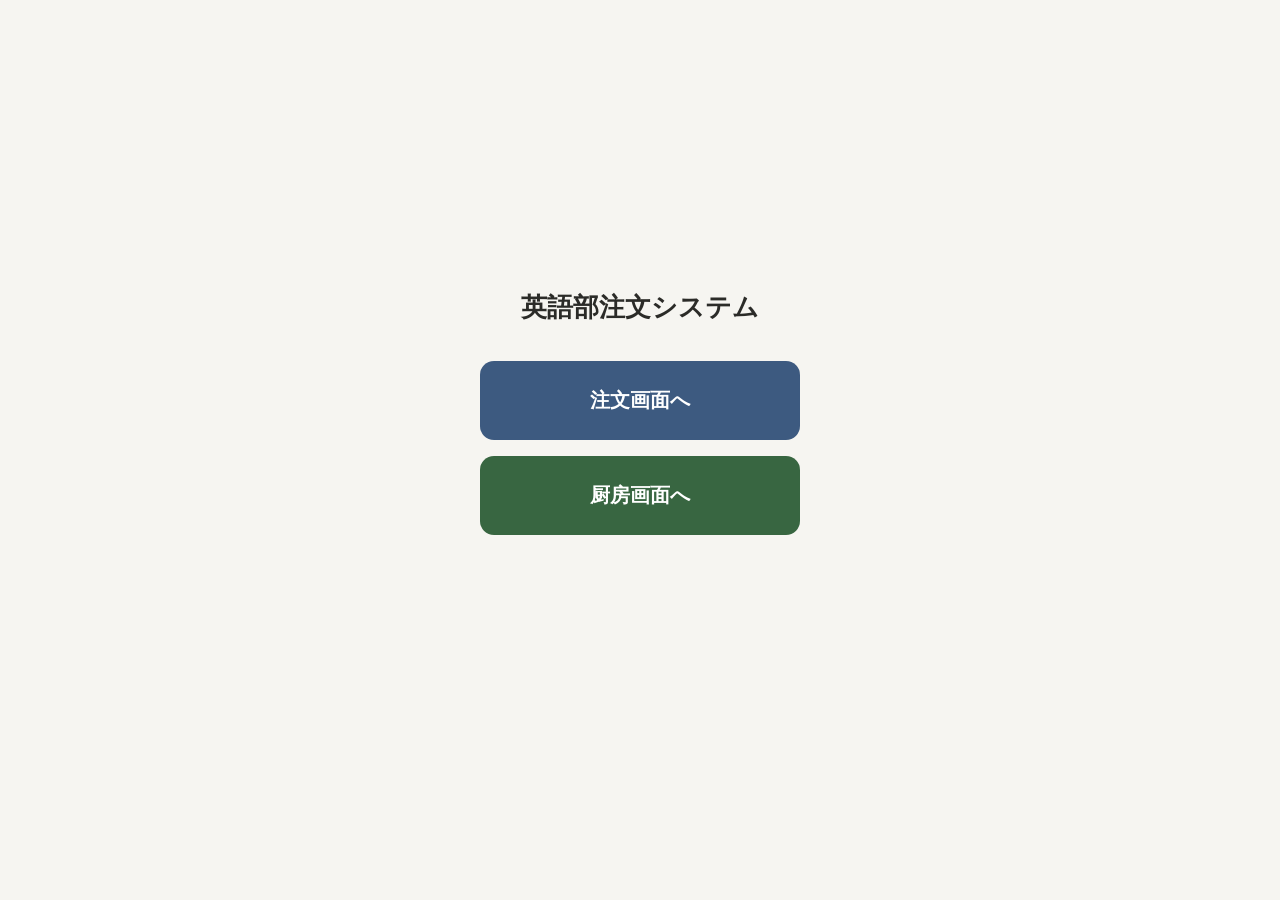
<file: index.html>
<!DOCTYPE html>
<html lang="ja">
<head>
<meta charset="UTF-8">
<meta name="viewport" content="width=device-width, initial-scale=1.0">
<title>英語部注文システム</title>
<link rel="stylesheet" href="style.css">
</head>
<body>
  <div class="top-page">
    <h1 class="top-page-title">英語部注文システム</h1>
    <div class="top-links">
      <a class="top-link-button top-link-order" href="order.html">注文画面へ</a>
      <a class="top-link-button top-link-kitchen" href="kitchen.html">厨房画面へ</a>
    </div>
  </div>
</body>
</html>
</file>
<file: style.css>
:root {
  --bg: #f6f5f1;
  --ink: #2b2b28;
  --sub-ink: #8a8578;
  --card-bg: #ffffff;
  --border: #ddd8cc;
  --order-accent: #3d5a80;
  --order-accent-dark: #2c4360;
  --kitchen-accent: #386641;
  --kitchen-accent-bg: #e7f0e4;
  --oldest-highlight: #bc6c25;
}

* {
  box-sizing: border-box;
}

body {
  margin: 0;
  padding: 16px;
  background: var(--bg);
  color: var(--ink);
  font-family: -apple-system, BlinkMacSystemFont, "Hiragino Sans", "Yu Gothic Medium", "Noto Sans JP", sans-serif;
  -webkit-tap-highlight-color: transparent;
}

h1 {
  font-size: 1.3rem;
  margin: 0;
}

.section-title {
  font-size: 1rem;
  color: var(--sub-ink);
  margin: 20px 0 10px;
  font-weight: bold;
}

/* トップページ */
.top-page {
  display: flex;
  flex-direction: column;
  align-items: center;
  justify-content: center;
  min-height: 88vh;
  gap: 36px;
  text-align: center;
}

.top-page-title {
  font-size: 1.6rem;
  margin: 0;
}

.top-links {
  display: flex;
  flex-direction: column;
  gap: 16px;
  width: 100%;
  max-width: 320px;
}

.top-link-button {
  display: block;
  padding: 26px 16px;
  border-radius: 14px;
  font-size: 1.25rem;
  font-weight: bold;
  text-decoration: none;
  color: #fff;
}

.top-link-order {
  background: var(--order-accent);
}

.top-link-kitchen {
  background: var(--kitchen-accent);
}

/* ヘッダー(注文画面・厨房画面 共通) */
.page-header {
  display: flex;
  align-items: baseline;
  gap: 14px;
  padding-bottom: 12px;
  border-bottom: 2px solid var(--border);
  margin-bottom: 4px;
}

.back-link {
  text-decoration: none;
  color: var(--sub-ink);
  font-size: 0.85rem;
  white-space: nowrap;
}

/* 商品ボタン(注文画面) */
.product-buttons {
  display: grid;
  grid-template-columns: repeat(2, 1fr);
  gap: 12px;
  margin: 16px 0 8px;
}

.product-button {
  padding: 24px 8px;
  font-size: 1.1rem;
  font-weight: bold;
  border: none;
  border-radius: 12px;
  background: var(--order-accent);
  color: #fff;
  cursor: pointer;
}

.product-button:active {
  background: var(--order-accent-dark);
}

/* 注文カード一覧(注文画面・厨房画面で共通) */
.order-list {
  display: flex;
  flex-wrap: wrap;
  gap: 12px;
  min-height: 60px;
}

.empty-message {
  color: var(--sub-ink);
}

.order-card {
  all: unset;
  box-sizing: border-box;
  cursor: pointer;
  width: 148px;
  background: var(--card-bg);
  border: 2px solid var(--border);
  border-radius: 12px;
  padding: 12px;
  display: flex;
  flex-direction: column;
  gap: 6px;
  box-shadow: 0 1px 3px rgba(0, 0, 0, 0.12);
}

.order-card-oldest {
  border-color: var(--oldest-highlight);
  border-width: 3px;
}

.order-card-number {
  font-size: 0.75rem;
  color: var(--sub-ink);
}

.order-card-name {
  font-size: 1.15rem;
  font-weight: bold;
  line-height: 1.3;
}

.order-card-time {
  font-size: 0.75rem;
  color: var(--sub-ink);
}

.order-card-button-label {
  margin-top: 4px;
  text-align: center;
  padding: 9px 4px;
  border-radius: 8px;
  background: #f0efe9;
  font-weight: bold;
  font-size: 0.95rem;
}

.order-list-kitchen .order-card-button-label {
  background: var(--kitchen-accent-bg);
  color: var(--kitchen-accent);
}

/* 完成数カウント表示ページ */
.count-display {
  font-size: 4rem;
  font-weight: bold;
  text-align: center;
  margin: 48px 0 8px;
}

.count-label {
  text-align: center;
  color: var(--sub-ink);
}
</file>
